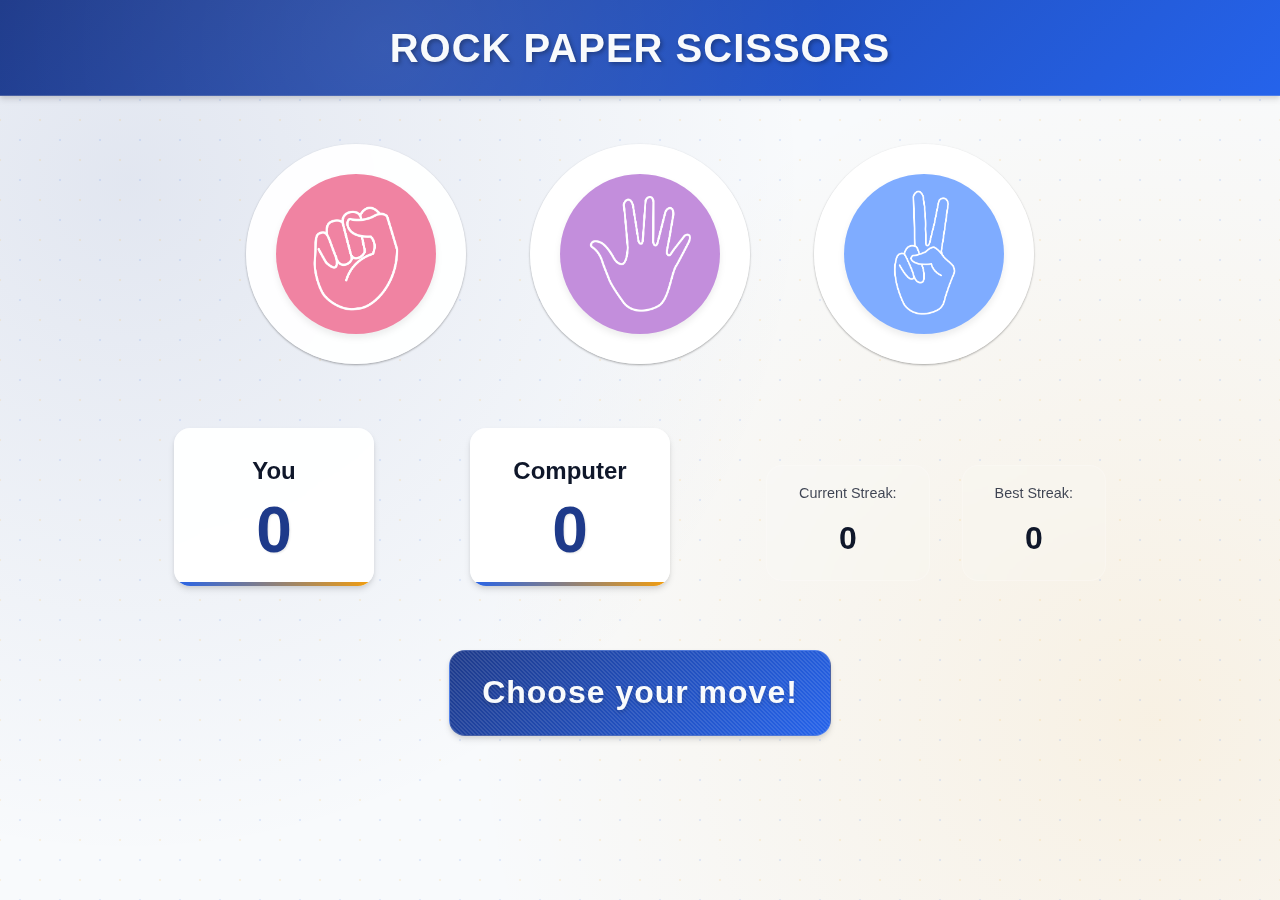
<file: index.html>
<!DOCTYPE html>
<html lang="en">
<head>
    <meta charset="UTF-8">
    <meta name="viewport" content="width=device-width, initial-scale=1.0">
    <meta name="description" content="A modern Rock Paper Scissors game with achievements and special effects">
    <meta name="theme-color" content="#1e3a8a">
    <title>Rock Paper Scissors Game</title>
    <link rel="stylesheet" href="style.css" />
    <link rel="icon" type="image/png" href="./images/rock.png"/>
    <!-- Preload sound assets -->
    <link rel="preload" as="audio" href="https://assets.mixkit.co/active_storage/sfx/2018/win-sparkle.wav">
    <link rel="preload" as="audio" href="https://assets.mixkit.co/active_storage/sfx/2019/lose-drum.wav">
    <link rel="preload" as="audio" href="https://assets.mixkit.co/active_storage/sfx/2020/tie-bell.wav">
    <link rel="preload" as="audio" href="https://assets.mixkit.co/active_storage/sfx/2021/click-pop.wav">
</head>
<body>
    <header class="game-header">
        <h1>Rock Paper Scissors</h1>
    </header>

    <div class="option-container">
        <div class="option-button" id="rock">
            <img src="./images/rock.png" alt="Rock" class="option-image">
        </div>
        <div class="option-button" id="paper">
            <img src="./images/paper.png" alt="Paper" class="option-image">
        </div>
        <div class="option-button" id="scissors">
            <img src="./images/scissors.png" alt="Scissors" class="option-image">
        </div>
    </div>

    <div class="score-display">
        <div class="score-panel">
            <p class="score-label">You</p>
            <p class="player-score">0</p>
        </div>
        <div class="score-panel">
            <p class="score-label">Computer</p>
            <p class="ai-score">0</p>
        </div>
    </div>

    <div class="result-container">
        <p class="result-message">Choose your move!</p>
    </div>

    <script src="app.js"></script>
</body>
</html>
</file>
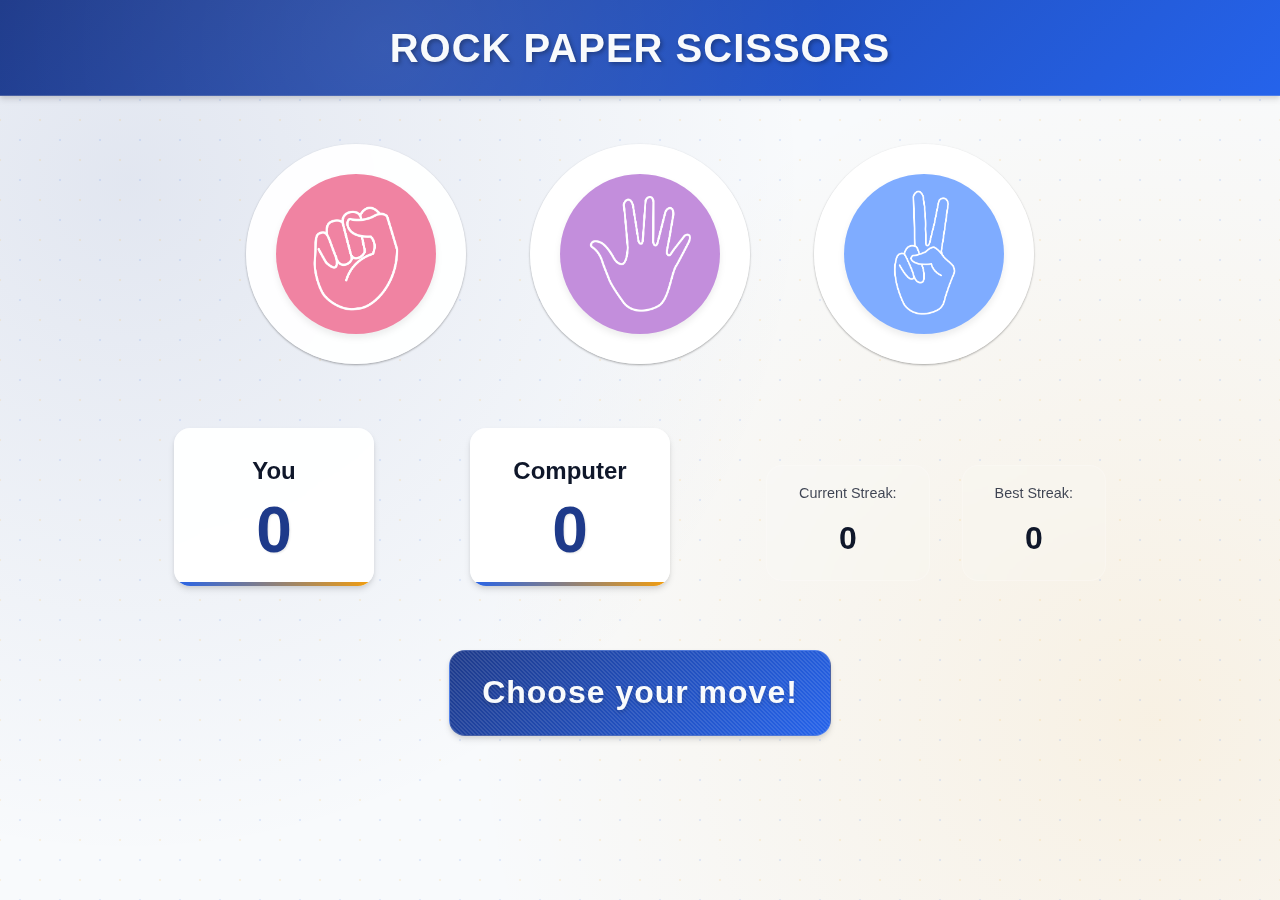
<file: index..html>
<!DOCTYPE html>
<html lang="en">
<head>
    <meta charset="UTF-8">
    <meta name="viewport" content="width=device-width, initial-scale=1.0">
    <title>Rock Paper Scissors Game</title>
    <link rel="stylesheet" href="style.css" />
</head>
<body>
    <header class="game-header">
        <h1>Rock Paper Scissors</h1>
    </header>

    <div class="option-container">
        <div class="option-button" id="rock">
            <img src="./images/rock.png" alt="Rock" class="option-image">
        </div>
        <div class="option-button" id="paper">
            <img src="./images/paper.png" alt="Paper" class="option-image">
        </div>
        <div class="option-button" id="scissors">
            <img src="./images/scissors.png" alt="Scissors" class="option-image">
        </div>
    </div>

    <div class="score-display">
        <div class="score-panel">
            <p class="score-label">You</p>
            <p class="player-score">0</p>
        </div>
        <div class="score-panel">
            <p class="score-label">Computer</p>
            <p class="ai-score">0</p>
        </div>
    </div>

    <div class="result-container">
        <p class="result-message">Choose your move!</p>
    </div>

    <script src="app.js"></script>
</body>
</html>
</file>
<file: style.css>
/* Modern Reset with Custom Properties */
:root {
    --primary-color: #1e3a8a;
    --primary-light: #2563eb;
    --primary-dark: #0f172a;
    --accent-color: #f59e0b;
    --text-light: #f8fafc;
    --text-dark: #0f172a;
    --shadow-sm: 0 1px 3px rgba(0,0,0,0.12), 0 1px 2px rgba(0,0,0,0.24);
    --shadow-md: 0 4px 6px rgba(0,0,0,0.1), 0 2px 4px rgba(0,0,0,0.06);
    --shadow-lg: 0 10px 15px -3px rgba(0,0,0,0.1), 0 4px 6px -2px rgba(0,0,0,0.05);
    --transition-speed: 0.3s;
    --border-radius-sm: 0.5rem;
    --border-radius-md: 1rem;
    --border-radius-lg: 2rem;
    --border-radius-full: 50%;
    --bounce-timing: cubic-bezier(0.68, -0.55, 0.265, 1.55);
    --swing-timing: cubic-bezier(0.25, 0.46, 0.45, 0.94);
    --gradient-primary: linear-gradient(135deg, var(--primary-color), var(--primary-light));
    --gradient-accent: linear-gradient(135deg, var(--accent-color), #fb923c);
    --glass-bg: rgba(255, 255, 255, 0.1);
    --glass-border: rgba(255, 255, 255, 0.2);
}

* {
    margin: 0;
    padding: 0;
    box-sizing: border-box;
    text-align: center;
    font-family: 'Segoe UI', Tahoma, Geneva, Verdana, sans-serif;
}

body {
    background: 
        radial-gradient(circle at 10% 20%, rgba(30, 58, 138, 0.1) 0%, transparent 50%),
        radial-gradient(circle at 90% 80%, rgba(245, 158, 11, 0.1) 0%, transparent 50%),
        var(--text-light);
    color: var(--text-dark);
    line-height: 1.6;
    min-height: 100vh;
    padding-bottom: 2rem;
    position: relative;
    overflow-x: hidden;
}

/* Particle Effect */
body::before {
    content: '';
    position: fixed;
    top: 0;
    left: 0;
    width: 100%;
    height: 100%;
    background-image: 
        radial-gradient(circle at 50% 50%, var(--primary-light) 1px, transparent 1px),
        radial-gradient(circle at 50% 50%, var(--accent-color) 1px, transparent 1px);
    background-size: 40px 40px;
    background-position: 0 0, 20px 20px;
    opacity: 0.1;
    animation: particleFloat 20s linear infinite;
    pointer-events: none;
}

.game-header {
    background: var(--gradient-primary);
    backdrop-filter: blur(10px);
    border-bottom: 1px solid var(--glass-border);
    color: var(--text-light);
    height: 6rem;
    line-height: 6rem;
    box-shadow: var(--shadow-md);
    margin-bottom: 2rem;
    position: relative;
    overflow: hidden;
    animation: slideDown 0.8s var(--bounce-timing);
}

.game-header::before {
    content: "";
    position: absolute;
    top: 0;
    left: 0;
    right: 0;
    bottom: 0;
    background-image: radial-gradient(circle at 30% 50%, rgba(255,255,255,0.1) 0%, transparent 50%);
    pointer-events: none;
}

.game-header h1 {
    font-size: 2.5rem;
    font-weight: 700;
    letter-spacing: 1px;
    text-transform: uppercase;
    text-shadow: 2px 2px 4px rgba(0, 0, 0, 0.3);
    position: relative;
}

.game-header h1::after {
    content: attr(data-text);
    position: absolute;
    left: 0;
    top: 0;
    width: 100%;
    height: 100%;
    background: var(--gradient-accent);
    -webkit-background-clip: text;
    background-clip: text;
    color: transparent;
    opacity: 0;
    animation: glitchText 5s infinite;
}

.option-container {
    display: flex;
    justify-content: center;
    align-items: center;
    gap: 4rem;
    margin-top: 3rem;
    flex-wrap: wrap;
    padding: 0 1rem;
    perspective: 1000px;
}

.option-button {
    height: 220px;
    width: 220px;
    border-radius: var(--border-radius-full);
    display: flex;
    justify-content: center;
    align-items: center;
    background: rgba(255, 255, 255, 0.95);
    backdrop-filter: blur(5px);
    box-shadow: var(--shadow-sm);
    transition: transform 0.6s var(--bounce-timing);
    position: relative;
    overflow: hidden;
    border: 3px solid transparent;
    animation: fadeIn 0.5s ease-out;
    transform-style: preserve-3d;
}

.option-button::before {
    content: "";
    position: absolute;
    top: 0;
    left: 0;
    right: 0;
    bottom: 0;
    background: var(--gradient-primary);
    opacity: 0;
    transition: opacity 0.3s ease;
}

.option-button:hover {
    cursor: pointer;
    transform: translateY(-5px) rotateY(10deg);
    box-shadow: var(--shadow-lg);
    border-color: var(--primary-light);
    animation: float 3s infinite;
}

.option-button.selected {
    animation: selected 0.6s var(--bounce-timing), glow 2s infinite;
    border-color: var(--accent-color);
    box-shadow: 0 0 20px rgba(245, 158, 11, 0.4);
}

.option-button:hover::before {
    opacity: 1;
}

.option-button:active {
    transform: translateY(0);
    box-shadow: var(--shadow-sm);
}

.option-button:hover::after {
    animation: shine 1.5s infinite;
}

.option-image {
    height: 160px;
    width: 160px;
    object-fit: cover;
    border-radius: var(--border-radius-full);
    transition: transform var(--transition-speed) ease;
    filter: drop-shadow(0 4px 3px rgba(0, 0, 0, 0.07));
}

.option-button:hover .option-image {
    transform: scale(1.05);
}

.score-display {
    display: flex;
    justify-content: center;
    align-items: center;
    font-size: 2rem;
    margin-top: 4rem;
    gap: 6rem;
    flex-wrap: wrap;
}

.score-panel {
    display: flex;
    flex-direction: column;
    align-items: center;
    padding: 1.5rem 2.5rem;
    background: rgba(255, 255, 255, 0.95);
    backdrop-filter: blur(10px);
    border-radius: var(--border-radius-md);
    box-shadow: var(--shadow-md);
    position: relative;
    overflow: hidden;
    min-width: 200px;
    animation: scaleIn 0.5s var(--bounce-timing);
    transform-style: preserve-3d;
}

.score-panel::after {
    content: "";
    position: absolute;
    height: 4px;
    bottom: 0;
    left: 0;
    right: 0;
    background: linear-gradient(to right, var(--primary-light), var(--accent-color));
}

.score-panel:hover {
    transform: translateZ(20px);
    box-shadow: 
        0 10px 20px rgba(0, 0, 0, 0.1),
        0 6px 6px rgba(0, 0, 0, 0.1);
}

.score-label {
    font-size: 1.5rem;
    font-weight: 600;
    color: var(--primary-dark);
    margin-bottom: 0.5rem;
}

.player-score, .ai-score {
    font-size: 4rem;
    font-weight: 700;
    color: var(--primary-color);
    line-height: 1;
    text-shadow: 1px 1px 2px rgba(0,0,0,0.1);
    transition: all 0.3s var(--bounce-timing);
}

.player-score.score-updated, .ai-score.score-updated {
    animation: scoreUpdate 0.5s var(--bounce-timing);
}

.result-container {
    margin-top: 4rem;
    padding: 0 1rem;
}

.result-message {
    background: var(--gradient-primary);
    backdrop-filter: blur(10px);
    border: 1px solid var(--glass-border);
    text-shadow: 0 2px 4px rgba(0, 0, 0, 0.2);
    letter-spacing: 1px;
    color: var(--text-light);
    font-size: 2rem;
    font-weight: 600;
    display: inline-block;
    padding: 1rem 2rem;
    border-radius: var(--border-radius-md);
    box-shadow: var(--shadow-md);
    transition: all var(--transition-speed) ease;
    position: relative;
    overflow: hidden;
    animation: slideUp 0.5s var(--bounce-timing);
}

.result-message::before {
    content: "";
    position: absolute;
    top: 0;
    left: 0;
    right: 0;
    bottom: 0;
    background-image: linear-gradient(45deg, rgba(255,255,255,0.1) 25%, transparent 25%, transparent 50%, rgba(255,255,255,0.1) 50%, rgba(255,255,255,0.1) 75%, transparent 75%, transparent);
    background-size: 4px 4px;
    pointer-events: none;
}

/* Animations */
@keyframes pulse {
    0% { transform: scale(1); }
    50% { transform: scale(1.1); box-shadow: var(--shadow-lg); }
    100% { transform: scale(1); }
}

@keyframes slideDown {
    from {
        transform: translateY(-100%);
        opacity: 0;
    }
    to {
        transform: translateY(0);
        opacity: 1;
    }
}

@keyframes fadeIn {
    from {
        opacity: 0;
        transform: scale(0.9);
    }
    to {
        opacity: 1;
        transform: scale(1);
    }
}

@keyframes float {
    0% {
        transform: translateY(0);
    }
    50% {
        transform: translateY(-10px);
    }
    100% {
        transform: translateY(0);
    }
}

@keyframes selected {
    0% {
        transform: scale(1);
    }
    50% {
        transform: scale(1.15);
    }
    100% {
        transform: scale(1);
    }
}

@keyframes scaleIn {
    from {
        transform: scale(0);
        opacity: 0;
    }
    to {
        transform: scale(1);
        opacity: 1;
    }
}

@keyframes scoreUpdate {
    0% {
        transform: scale(1);
    }
    50% {
        transform: scale(1.5);
        color: var(--accent-color);
    }
    100% {
        transform: scale(1);
    }
}

@keyframes slideUp {
    from {
        transform: translateY(50px);
        opacity: 0;
    }
    to {
        transform: translateY(0);
        opacity: 1;
    }
}

@keyframes shine {
    0% {
        opacity: 0;
        transform: rotate(45deg) translateX(-200%);
    }
    50% {
        opacity: 0.7;
    }
    100% {
        opacity: 0;
        transform: rotate(45deg) translateX(200%);
    }
}

/* New Animations */
@keyframes particleFloat {
    0% {
        background-position: 0 0, 20px 20px;
    }
    100% {
        background-position: 40px 40px, 60px 60px;
    }
}

@keyframes glitchText {
    0%, 100% { opacity: 0; transform: translateX(0); }
    10%, 90% { opacity: 0.1; }
    20%, 80% { opacity: 0.2; transform: translateX(2px); }
    30%, 70% { opacity: 0.3; }
    40%, 60% { opacity: 0.4; transform: translateX(-2px); }
    50% { opacity: 0.5; transform: translateX(0); }
}

@keyframes glow {
    0%, 100% {
        box-shadow: 0 0 20px rgba(245, 158, 11, 0.4);
    }
    50% {
        box-shadow: 0 0 40px rgba(245, 158, 11, 0.6);
    }
}

/* Modern Loading State */
.loading {
    position: relative;
    overflow: hidden;
}

.loading::after {
    content: '';
    position: absolute;
    top: 0;
    left: -100%;
    width: 200%;
    height: 100%;
    background: linear-gradient(
        90deg,
        transparent,
        rgba(255, 255, 255, 0.2),
        transparent
    );
    animation: loading 1.5s infinite;
}

@keyframes loading {
    0% {
        transform: translateX(-100%);
    }
    100% {
        transform: translateX(100%);
    }
}

/* Custom Scrollbar */
::-webkit-scrollbar {
    width: 10px;
}

::-webkit-scrollbar-track {
    background: rgba(0, 0, 0, 0.1);
    border-radius: 5px;
}

::-webkit-scrollbar-thumb {
    background: var(--gradient-primary);
    border-radius: 5px;
    border: 2px solid transparent;
    background-clip: padding-box;
}

::-webkit-scrollbar-thumb:hover {
    background: var(--gradient-accent);
    border: 2px solid transparent;
    background-clip: padding-box;
}

/* Media Queries Enhancement */
@media (max-width: 768px) {
    .option-container {
        gap: 2rem;
    }
    
    .option-button {
        height: 180px;
        width: 180px;
        backdrop-filter: none;
        background: white;
    }
    
    .option-image {
        height: 130px;
        width: 130px;
    }
    
    .score-display {
        gap: 3rem;
    }
    
    .game-header h1 {
        font-size: 2rem;
    }
    
    .score-panel {
        backdrop-filter: none;
    }
    
    body::before {
        background-size: 20px 20px;
        background-position: 0 0, 10px 10px;
    }
}

@media (max-width: 480px) {
    .score-display {
        flex-direction: column;
        gap: 2rem;
    }
    
    .score-panel {
        width: 80%;
    }
    
    .option-button {
        height: 150px;
        width: 150px;
    }
    
    .option-image {
        height: 110px;
        width: 110px;
    }
    
    .result-message {
        font-size: 1.5rem;
        padding: 0.75rem 1.5rem;
    }
}

/* Add focus styles for accessibility */
.option-button:focus {
    outline: none;
    box-shadow: 0 0 0 3px var(--primary-light);
    border-color: var(--primary-light);
}

/* Streak Display */
.streak-display {
    display: flex;
    gap: 2rem;
    justify-content: center;
    margin-top: 2rem;
    font-size: 1.2rem;
}

.streak-current, .streak-best {
    background: var(--glass-bg);
    backdrop-filter: blur(10px);
    padding: 1rem 2rem;
    border-radius: var(--border-radius-md);
    border: 1px solid var(--glass-border);
    transition: all 0.3s ease;
}

.streak-current.active {
    background: var(--gradient-primary);
    color: var(--text-light);
    transform: scale(1.05);
}

.streak-label {
    font-size: 0.9rem;
    opacity: 0.8;
    display: block;
    margin-bottom: 0.5rem;
}

.streak-value {
    font-size: 2rem;
    font-weight: bold;
    display: block;
}

/* Achievement Notification */
.achievements-container {
    position: fixed;
    top: 20px;
    right: 20px;
    z-index: 1000;
    pointer-events: none;
}

.achievement-notification {
    background: var(--gradient-primary);
    color: var(--text-light);
    padding: 1rem;
    border-radius: var(--border-radius-md);
    margin-bottom: 1rem;
    display: flex;
    align-items: center;
    gap: 1rem;
    box-shadow: var(--shadow-lg);
    transform: translateX(120%);
    transition: transform 0.3s var(--bounce-timing);
    backdrop-filter: blur(10px);
    border: 1px solid var(--glass-border);
    max-width: 300px;
}

.achievement-notification.show {
    transform: translateX(0);
}

.achievement-icon {
    font-size: 2rem;
    background: var(--glass-bg);
    width: 50px;
    height: 50px;
    display: flex;
    align-items: center;
    justify-content: center;
    border-radius: var(--border-radius-sm);
}

.achievement-details {
    flex: 1;
    text-align: left;
}

.achievement-details h3 {
    margin: 0;
    font-size: 1.1rem;
    font-weight: 600;
}

.achievement-details p {
    margin: 0.2rem 0 0;
    font-size: 0.9rem;
    opacity: 0.9;
}

/* Confetti Animation */
.confetti {
    position: fixed;
    width: 10px;
    height: 10px;
    background-color: var(--primary-color);
    pointer-events: none;
    z-index: 999;
    will-change: transform;
    animation: confettiFall 5s ease-in-out forwards;
}

@keyframes confettiFall {
    0% {
        transform: translateY(-100vh) rotate(0deg);
    }
    100% {
        transform: translateY(100vh) rotate(720deg);
    }
}

/* Loading Animation */
.loading-overlay {
    position: fixed;
    top: 0;
    left: 0;
    right: 0;
    bottom: 0;
    background: rgba(0, 0, 0, 0.5);
    backdrop-filter: blur(5px);
    display: flex;
    justify-content: center;
    align-items: center;
    z-index: 1000;
}

.loading-spinner {
    width: 50px;
    height: 50px;
    border: 5px solid var(--glass-bg);
    border-top-color: var(--primary-light);
    border-radius: 50%;
    animation: spin 1s infinite linear;
}

@keyframes spin {
    to {
        transform: rotate(360deg);
    }
}

/* Responsive Enhancements */
@media (max-width: 768px) {
    .streak-display {
        flex-direction: column;
        gap: 1rem;
    }
    
    .achievement-notification {
        max-width: calc(100vw - 40px);
        font-size: 0.9rem;
    }
    
    .achievement-icon {
        width: 40px;
        height: 40px;
        font-size: 1.5rem;
    }
}

/* Accessibility Improvements */
@media (prefers-reduced-motion: reduce) {
    .confetti {
        display: none;
    }
    
    .achievement-notification {
        transition: none;
    }
    
    .streak-current.active {
        transform: none;
    }
}
</file>
